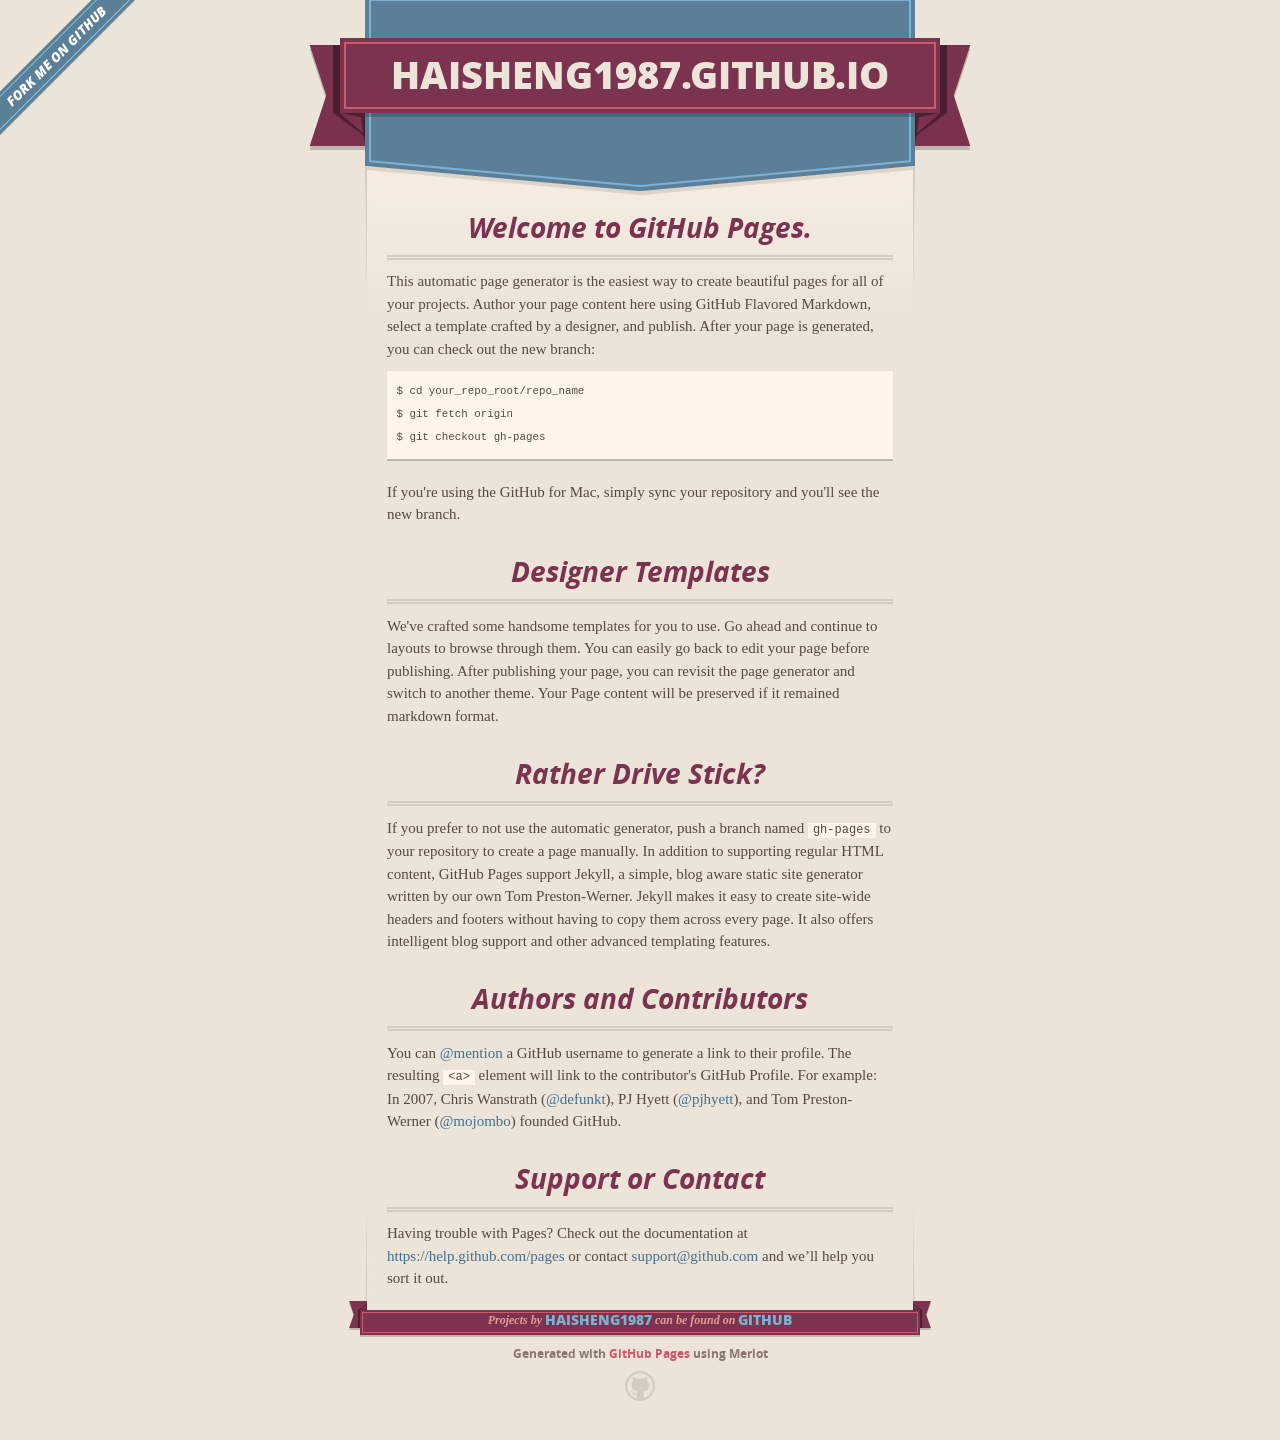
<file: index.html>
<!DOCTYPE html>
<html>
  <head>
    <meta charset='utf-8'>
    <meta http-equiv="X-UA-Compatible" content="chrome=1">
    <meta name="viewport" content="width=640">

    <link rel="stylesheet" href="stylesheets/core.css" media="screen">
    <link rel="stylesheet" href="stylesheets/mobile.css" media="handheld, only screen and (max-device-width:640px)">
    <link rel="stylesheet" href="stylesheets/pygment_trac.css">

    <script type="text/javascript" src="javascripts/modernizr.js"></script>
    <script type="text/javascript" src="https://ajax.googleapis.com/ajax/libs/jquery/1.7.1/jquery.min.js"></script>
    <script type="text/javascript" src="javascripts/headsmart.min.js"></script>
    <script type="text/javascript">
      $(document).ready(function () {
        $('#main_content').headsmart()
      })
    </script>
    <title>Haisheng1987.GitHub.io by haisheng1987</title>
  </head>

  <body>
    <a id="forkme_banner" href="https://github.com/haisheng1987">View on GitHub</a>
    <div class="shell">

      <header>
        <span class="ribbon-outer">
          <span class="ribbon-inner">
            <h1>Haisheng1987.GitHub.io</h1>
            <h2></h2>
          </span>
          <span class="left-tail"></span>
          <span class="right-tail"></span>
        </span>
      </header>

      <div id="no-downloads">
        <span class="inner">
        </span>
      </div>


      <span class="banner-fix"></span>


      <section id="main_content">
        <h3>
<a id="welcome-to-github-pages" class="anchor" href="#welcome-to-github-pages" aria-hidden="true"><span class="octicon octicon-link"></span></a>Welcome to GitHub Pages.</h3>

<p>This automatic page generator is the easiest way to create beautiful pages for all of your projects. Author your page content here using GitHub Flavored Markdown, select a template crafted by a designer, and publish. After your page is generated, you can check out the new branch:</p>

<pre><code>$ cd your_repo_root/repo_name
$ git fetch origin
$ git checkout gh-pages
</code></pre>

<p>If you're using the GitHub for Mac, simply sync your repository and you'll see the new branch.</p>

<h3>
<a id="designer-templates" class="anchor" href="#designer-templates" aria-hidden="true"><span class="octicon octicon-link"></span></a>Designer Templates</h3>

<p>We've crafted some handsome templates for you to use. Go ahead and continue to layouts to browse through them. You can easily go back to edit your page before publishing. After publishing your page, you can revisit the page generator and switch to another theme. Your Page content will be preserved if it remained markdown format.</p>

<h3>
<a id="rather-drive-stick" class="anchor" href="#rather-drive-stick" aria-hidden="true"><span class="octicon octicon-link"></span></a>Rather Drive Stick?</h3>

<p>If you prefer to not use the automatic generator, push a branch named <code>gh-pages</code> to your repository to create a page manually. In addition to supporting regular HTML content, GitHub Pages support Jekyll, a simple, blog aware static site generator written by our own Tom Preston-Werner. Jekyll makes it easy to create site-wide headers and footers without having to copy them across every page. It also offers intelligent blog support and other advanced templating features.</p>

<h3>
<a id="authors-and-contributors" class="anchor" href="#authors-and-contributors" aria-hidden="true"><span class="octicon octicon-link"></span></a>Authors and Contributors</h3>

<p>You can <a href="https://github.com/blog/821" class="user-mention">@mention</a> a GitHub username to generate a link to their profile. The resulting <code>&lt;a&gt;</code> element will link to the contributor's GitHub Profile. For example: In 2007, Chris Wanstrath (<a href="https://github.com/defunkt" class="user-mention">@defunkt</a>), PJ Hyett (<a href="https://github.com/pjhyett" class="user-mention">@pjhyett</a>), and Tom Preston-Werner (<a href="https://github.com/mojombo" class="user-mention">@mojombo</a>) founded GitHub.</p>

<h3>
<a id="support-or-contact" class="anchor" href="#support-or-contact" aria-hidden="true"><span class="octicon octicon-link"></span></a>Support or Contact</h3>

<p>Having trouble with Pages? Check out the documentation at <a href="https://help.github.com/pages">https://help.github.com/pages</a> or contact <a href="mailto:support@github.com">support@github.com</a> and we’ll help you sort it out.</p>
      </section>

      <footer>
        <span class="ribbon-outer">
          <span class="ribbon-inner">
            <p>Projects by <a href="https://github.com/haisheng1987">haisheng1987</a> can be found on <a href="https://github.com/haisheng1987">GitHub</a></p>
          </span>
          <span class="left-tail"></span>
          <span class="right-tail"></span>
        </span>
        <p>Generated with <a href="http://pages.github.com">GitHub Pages</a> using Merlot</p>
        <span class="octocat"></span>
      </footer>

    </div>

    
  </body>
</html>
</file>
<file: stylesheets/core.css>
@import url("screen.css");
@import url("non-screen.css") handheld;
@import url("non-screen.css") only screen and (max-device-width:640px);
</file>
<file: stylesheets/mobile.css>
/* Generated by Font Squirrel (http://www.fontsquirrel.com) on February 9, 2012 */


@font-face {
  font-family: 'Open Sans';
  src: url('../fonts/opensans-regular-webfont.eot');
  src: url('../fonts/opensans-regular-webfont.eot?#iefix') format('embedded-opentype'),
       url('../fonts/opensans-regular-webfont.woff') format('woff'),
       url('../fonts/opensans-regular-webfont.ttf') format('truetype'),
       url('../fonts/opensans-regular-webfont.svg#OpenSansRegular') format('svg');
  font-weight: normal;
  font-style: normal;
}

@font-face {
  font-family: 'Open Sans';
  src: url('../fonts/opensans-italic-webfont.eot');
  src: url('../fonts/opensans-italic-webfont.eot?#iefix') format('embedded-opentype'),
       url('../fonts/opensans-italic-webfont.woff') format('woff'),
       url('../fonts/opensans-italic-webfont.ttf') format('truetype'),
       url('../fonts/opensans-italic-webfont.svg#OpenSansItalic') format('svg');
  font-weight: normal;
  font-style: italic;
}

@font-face {
  font-family: 'Open Sans';
  src: url('../fonts/opensans-bold-webfont.eot');
  src: url('../fonts/opensans-bold-webfont.eot?#iefix') format('embedded-opentype'),
       url('../fonts/opensans-bold-webfont.woff') format('woff'),
       url('../fonts/opensans-bold-webfont.ttf') format('truetype'),
       url('../fonts/opensans-bold-webfont.svg#OpenSansBold') format('svg');
  font-weight: bold;
  font-style: normal;
}

@font-face {
  font-family: 'Open Sans';
  src: url('../fonts/opensans-bolditalic-webfont.eot');
  src: url('../fonts/opensans-bolditalic-webfont.eot?#iefix') format('embedded-opentype'),
       url('../fonts/opensans-bolditalic-webfont.woff') format('woff'),
       url('../fonts/opensans-bolditalic-webfont.ttf') format('truetype'),
       url('../fonts/opensans-bolditalic-webfont.svg#OpenSansBoldItalic') format('svg');
  font-weight: bold;
  font-style: italic;
}

@font-face {
  font-family: 'Open Sans';
  src: url('../fonts/opensans-extrabold-webfont.eot');
  src: url('../fonts/opensans-extrabold-webfont.eot?#iefix') format('embedded-opentype'),
       url('../fonts/opensans-extrabold-webfont.woff') format('woff'),
       url('../fonts/opensans-extrabold-webfont.ttf') format('truetype'),
       url('../fonts/opensans-extrabold-webfont.svg#OpenSansExtrabold') format('svg');
  font-weight: bolder;
  font-style: normal;
}


/* http://meyerweb.com/eric/tools/css/reset/ 
   v2.0 | 20110126
   License: none (public domain)
*/

html, body, div, span, applet, object, iframe,
h1, h2, h3, h4, h5, h6, p, blockquote, pre,
a, abbr, acronym, address, big, cite, code,
del, dfn, em, img, ins, kbd, q, s, samp,
small, strike, strong, sub, sup, tt, var,
b, u, i, center,
dl, dt, dd, ol, ul, li,
fieldset, form, label, legend,
table, caption, tbody, tfoot, thead, tr, th, td,
article, aside, canvas, details, embed, 
figure, figcaption, footer, header, hgroup, 
menu, nav, output, ruby, section, summary,
time, mark, audio, video {
  margin: 0;
  padding: 0;
  border: 0;
  font-size: 100%;
  font: inherit;
  vertical-align: baseline;
}
/* HTML5 display-role reset for older browsers */
article, aside, details, figcaption, figure, 
footer, header, hgroup, menu, nav, section {
  display: block;
}
body {
  line-height: 1;
}
ol, ul {
  list-style: none;
}
blockquote, q {
  quotes: none;
}
blockquote:before, blockquote:after,
q:before, q:after {
  content: '';
  content: none;
}
table {
  border-collapse: collapse;
  border-spacing: 0;
}

header, footer, section {
  display: block;
  position: relative;
}

/* STYLES */

div.shell {
  display: block;
  width: 640px;
  margin: 0 auto;
}

a#forkme_banner {
  display: none;
}

/* header */

header {
  position: relative;
  z-index: 2;
  margin: 0;
  max-width: 640px;
  top: 51px;
}

header span.ribbon-inner {
  position: relative;
  display: block;
  background-color: #cd596b;
  border: 8px solid #7c334f;
  padding: 6px;
  z-index: 1;
}

header span.left-tail, header span.right-tail {
  position: relative;
  display: block;
  width: 19px;
  height: 10px;
  background: transparent url(../images/ribbon-tail-sprite-2x.png) 0 0 no-repeat;
  position: absolute;
  bottom: -10px;
  z-index: 0;
}

header span.left-tail {
  background-position: 0 0;
  left: 0;
}

header span.right-tail {
  background-position: -19px 0;
  right: 0;
}

header h1 {
  background-color: #7c334f;
  font-size: 2em;
  font-weight: bolder;
  font-style: normal;
  text-transform: uppercase;
  color: #ece4d8;
  text-align: center;
  line-height:1;  
  padding: 14px 20px 0;
}

header h2 {
  background-color: #7c334f;
  font: bold italic .85em/1.5 Georgia, Times, “Times New Roman”, serif;
  color: #e69b95;
  padding-bottom: 14px;
  margin-top: -3px;
  text-align: center;
}

section#downloads {
  position: relative;
  display: block;
  height: 171px;
  width: 602px;
  padding-bottom: 150px;
  margin: 51px auto -250px;
  z-index: 1;
  background: transparent url(../images/shield.png) center 0 no-repeat;
}

section#downloads a {
  display: none;
}

span.banner-fix {
  background: transparent url(../images/shield-fallback.png) center top no-repeat;
  display: block;
  height: 31px;
  position: absolute;
  width: 640px;
  top: 20px;

}

section#main_content {
  z-index: 2;
  padding: 20px 40px 0;
  min-height:185px;
}

/* footer */

footer {
  background: none;
  padding-top: 104px;
  margin: -94px auto 40px;
  max-width:640px;
  text-align: center;
}

footer span.ribbon-outer {
  display: block;
  position: relative;
  border-bottom: 2px solid #bdb6ad;
}

footer span.ribbon-inner {
  position: relative;
  display: block;
  background-color: #cd596b;
  border: 8px solid #7c334f;
  padding: 6px;
  z-index: 1;
}

footer p {
  font-family: 'Open Sans', sans-serif;
  font-weight: bold;
  font-size: .6em;
  color: #8b786f;
}

footer a {
  color: #cd596b;
}

footer span.ribbon-inner p {
  background-color: #7c334f;
  margin: 0;
  color: #e69b95;
  font: bold italic 22px/1 Georgia, Times, “Times New Roman”, serif;
  height: auto;
  line-height: 1.1;
  padding: 20px 0px 10px;
}

footer span.ribbon-inner a {
  display: block;
  position: relative;
  bottom: 0;
  color: #7eb0d2;
  font-family: 'Open Sans', sans-serif;
  text-transform: uppercase;
  font-style: normal;
  font-weight: bolder;
  font-size: 38px;
  padding-bottom: 10px;
}

footer span.ribbon-inner a:hover {
  color: #7eb0d2;
}

footer span.left-tail, footer span.right-tail {
  position: relative;
  display: block;
  width: 23px;
  height: 126px;
  background: transparent url(../images/small-ribbon-tail-sprite-2x.png) 0 0 no-repeat;
  position: absolute;
  top: -126px;
  z-index: 0;
}

footer span.left-tail {
  background-position: 0 0;
  left: 0;
}

footer span.right-tail {
  background-position: -23px 0;
  right: 0;
}

footer span.octocat {
  background: transparent url(../images/octocat-2x.png) 0 0 no-repeat;
  display: block;
  width: 60px;
  height: 60px;
  margin: 20px auto 0;}

/* content */

body {
  background: #ece4d8;
  font: normal normal 30px/1.5 Georgia, Palatino,” Palatino Linotype”, Times, “Times New Roman”, serif;
  color: #544943;
  -webkit-font-smoothing: antialiased;
}

a, a:hover {
  color: #417090;
}

a {
  text-decoration: none;
}

a:hover {
  text-decoration: underline;
}

h1,h2,h3,h4,h5,h6 {
  font-family: 'Open Sans', sans-serif;
  font-weight: bold;
}

p {
  margin: .7em 0 0;
}

strong {
  font-weight: bold;
}

em {
  font-style: italic;
}

ol {
  margin: .7em 0;
  list-style-type: decimal;
  padding-left: 1.35em;
}

ul {
  margin: .7em 0;
  padding-left: 1.35em;
}

ul li {
  padding-left: 20px;
  background: transparent url(../images/chevron-2x.png) left 15px no-repeat;
}

blockquote {
  font-family: 'Open Sans', sans-serif;
  margin: 20px 0;
  color: #8b786f;
  padding-left: 1.35em;
  background: transparent url('../images/blockquote-gfx-2x.png') 0 8px no-repeat;
}

img {
  -webkit-box-shadow: 0px 4px 0px #bdb6ad;
  -moz-box-shadow: 0px 4px 0px #bdb6ad;
  box-shadow: 0px 4px 0px #bdb6ad;
  border: 4px solid #fff6e9;
  max-width: 556px;
}

hr {
  border: none;
  outline: none;
  height: 42px;
  background: transparent url('../images/hr-2x.jpg') center center repeat-x;
  margin: 0 0 20px;
}

code {
  background: #fff6e9;
  font: normal normal .9em/1.7 "Lucida Sans Typewriter", "Lucida Console", Monaco, "Bitstream Vera Sans Mono", monospace;
  padding: 0 5px 1px;
}

pre {
  margin: 10px 0 20px;
  padding: .7em;
  background: #fff6e9;
  border-bottom: 4px solid #bdb6ad;
  font: normal normal .9em/1.7 "Lucida Sans Typewriter", "Lucida Console", Monaco, "Bitstream Vera Sans Mono", monospace;
  overflow: auto;
}

table {
  background: #fff6e9;
  display: table;
  width: 100%;
  border-collapse: separate;
  border-bottom: 4px solid #bdb6ad;
  margin: 10px 0;
}

tr {
  display: table-row;
}

th {
  display: table-cell;
  padding: 2px 10px;
  border: solid #ece4d8;
  border-width: 0 4px 4px 0;
  color: #cd596b;
  font-family: 'Open Sans', sans-serif;
  font-weight: bold;
  font-size: .85em;
}

td {
  display: table-cell;
  padding: 0 .7em;
  border: solid #ece4d8;
  border-width: 0 4px 4px 0;
}

td:last-child, th:last-child {
  border-right: none;
}

tr:last-child td {
  border-bottom: none;
}

dl {
  margin: .7em 0 20px;
}

dt {
  font-family: 'Open Sans', sans-serif;
  font-weight: bold;
}

dd {
  padding-left: 1.35em;
}

dd p:first-child {
  margin-top: 0;
}

/* Content based headers */

#main_content > .header-level-1:first-child,
#main_content > .header-level-2:first-child,
#main_content > .header-level-3:first-child,
#main_content > .header-level-4:first-child,
#main_content > .header-level-5:first-child,
#main_content > .header-level-6:first-child {
  margin-top: 0;
}

.header-level-1 {
  font-size: 1.85em;
  border-bottom: .2em double #d3ccc1;
  color: #7c334f;
  text-align: center;
  font-style: italic;
  margin: 1.1em 0 .38em;
  line-height: 1.2;
  padding-bottom: 10px
}

.header-level-2 {
  font-size: 1.58em;
  color: #7c334f;
  margin: .95em 0 .5em;
  border-bottom: .1em solid #D3CCC1;
  line-height: 1.2;
  padding-bottom: 10px
}

.header-level-3 {
  margin: 20px 0 10px;
  font-size: 1.45em;
}

.header-level-4 {
  margin: .6em 0;
  font-size: 1.2em;
  color: #cd596b;
}

.header-level-5 {
  margin: .7em 0;
  font-size: 1em;
  color: #8b786f;
}

.header-level-6 {
  margin: .8em 0;
  font-size: .85em;
  font-style: italic;
}
</file>
<file: stylesheets/pygment_trac.css>
.highlight  { background: #ffffff; }
.highlight .c { color: #999988; font-style: italic } /* Comment */
.highlight .err { color: #a61717; background-color: #e3d2d2 } /* Error */
.highlight .k { font-weight: bold } /* Keyword */
.highlight .o { font-weight: bold } /* Operator */
.highlight .cm { color: #999988; font-style: italic } /* Comment.Multiline */
.highlight .cp { color: #999999; font-weight: bold } /* Comment.Preproc */
.highlight .c1 { color: #999988; font-style: italic } /* Comment.Single */
.highlight .cs { color: #999999; font-weight: bold; font-style: italic } /* Comment.Special */
.highlight .gd { color: #000000; background-color: #ffdddd } /* Generic.Deleted */
.highlight .gd .x { color: #000000; background-color: #ffaaaa } /* Generic.Deleted.Specific */
.highlight .ge { font-style: italic } /* Generic.Emph */
.highlight .gr { color: #aa0000 } /* Generic.Error */
.highlight .gh { color: #999999 } /* Generic.Heading */
.highlight .gi { color: #000000; background-color: #ddffdd } /* Generic.Inserted */
.highlight .gi .x { color: #000000; background-color: #aaffaa } /* Generic.Inserted.Specific */
.highlight .go { color: #888888 } /* Generic.Output */
.highlight .gp { color: #555555 } /* Generic.Prompt */
.highlight .gs { font-weight: bold } /* Generic.Strong */
.highlight .gu { color: #800080; font-weight: bold; } /* Generic.Subheading */
.highlight .gt { color: #aa0000 } /* Generic.Traceback */
.highlight .kc { font-weight: bold } /* Keyword.Constant */
.highlight .kd { font-weight: bold } /* Keyword.Declaration */
.highlight .kn { font-weight: bold } /* Keyword.Namespace */
.highlight .kp { font-weight: bold } /* Keyword.Pseudo */
.highlight .kr { font-weight: bold } /* Keyword.Reserved */
.highlight .kt { color: #445588; font-weight: bold } /* Keyword.Type */
.highlight .m { color: #009999 } /* Literal.Number */
.highlight .s { color: #d14 } /* Literal.String */
.highlight .na { color: #008080 } /* Name.Attribute */
.highlight .nb { color: #0086B3 } /* Name.Builtin */
.highlight .nc { color: #445588; font-weight: bold } /* Name.Class */
.highlight .no { color: #008080 } /* Name.Constant */
.highlight .ni { color: #800080 } /* Name.Entity */
.highlight .ne { color: #990000; font-weight: bold } /* Name.Exception */
.highlight .nf { color: #990000; font-weight: bold } /* Name.Function */
.highlight .nn { color: #555555 } /* Name.Namespace */
.highlight .nt { color: #000080 } /* Name.Tag */
.highlight .nv { color: #008080 } /* Name.Variable */
.highlight .ow { font-weight: bold } /* Operator.Word */
.highlight .w { color: #bbbbbb } /* Text.Whitespace */
.highlight .mf { color: #009999 } /* Literal.Number.Float */
.highlight .mh { color: #009999 } /* Literal.Number.Hex */
.highlight .mi { color: #009999 } /* Literal.Number.Integer */
.highlight .mo { color: #009999 } /* Literal.Number.Oct */
.highlight .sb { color: #d14 } /* Literal.String.Backtick */
.highlight .sc { color: #d14 } /* Literal.String.Char */
.highlight .sd { color: #d14 } /* Literal.String.Doc */
.highlight .s2 { color: #d14 } /* Literal.String.Double */
.highlight .se { color: #d14 } /* Literal.String.Escape */
.highlight .sh { color: #d14 } /* Literal.String.Heredoc */
.highlight .si { color: #d14 } /* Literal.String.Interpol */
.highlight .sx { color: #d14 } /* Literal.String.Other */
.highlight .sr { color: #009926 } /* Literal.String.Regex */
.highlight .s1 { color: #d14 } /* Literal.String.Single */
.highlight .ss { color: #990073 } /* Literal.String.Symbol */
.highlight .bp { color: #999999 } /* Name.Builtin.Pseudo */
.highlight .vc { color: #008080 } /* Name.Variable.Class */
.highlight .vg { color: #008080 } /* Name.Variable.Global */
.highlight .vi { color: #008080 } /* Name.Variable.Instance */
.highlight .il { color: #009999 } /* Literal.Number.Integer.Long */

.type-csharp .highlight .k { color: #0000FF }
.type-csharp .highlight .kt { color: #0000FF }
.type-csharp .highlight .nf { color: #000000; font-weight: normal }
.type-csharp .highlight .nc { color: #2B91AF }
.type-csharp .highlight .nn { color: #000000 }
.type-csharp .highlight .s { color: #A31515 }
.type-csharp .highlight .sc { color: #A31515 }
</file>
